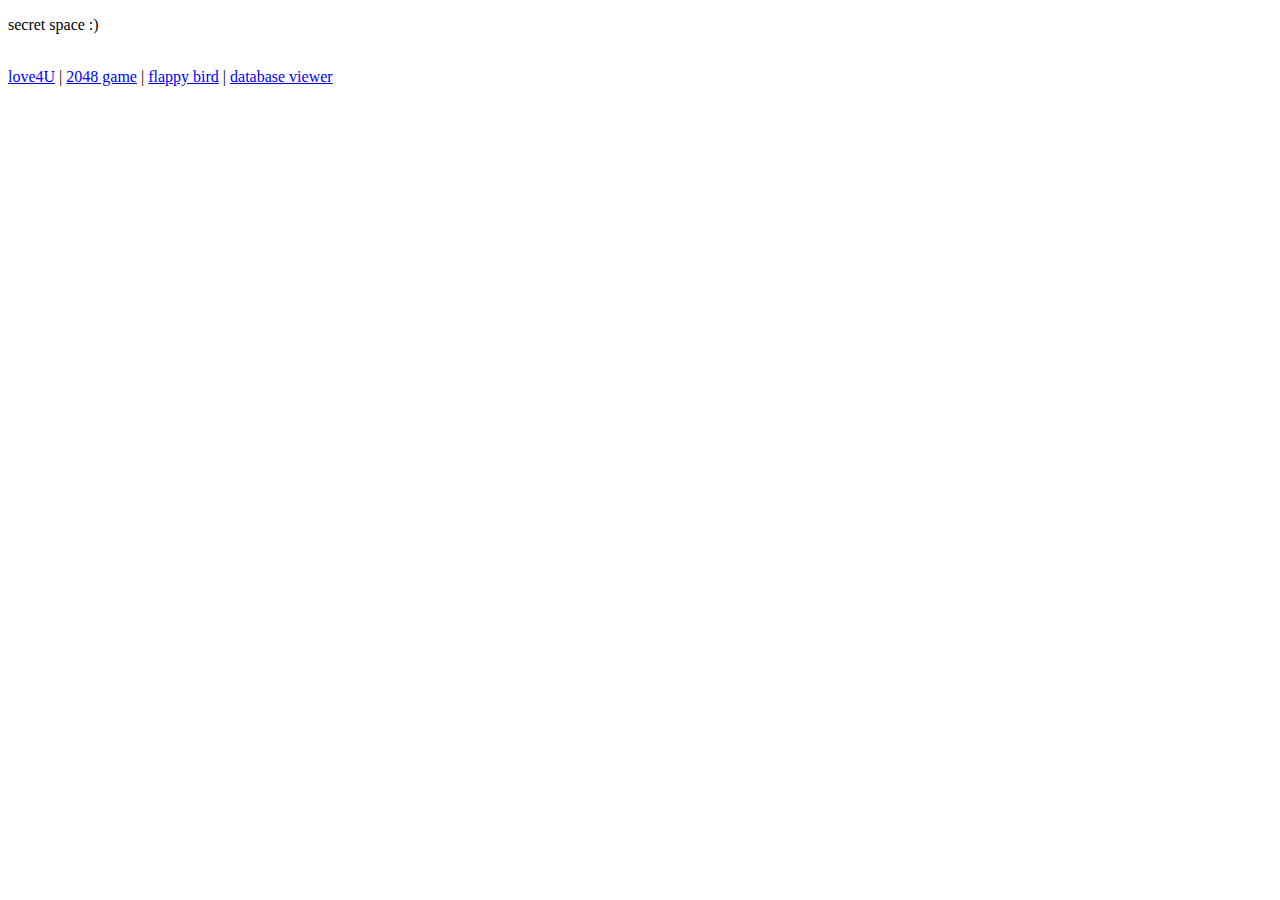
<file: index.html>
<!DOCTYPE html>
<html>
	<head>
		<meta charset="utf-8" />
		<meta name="viewport" content="width=device-width, initial-scale=1">
		<title>Eddie's apps</title>
	</head>
	<body>
		<p>secret space :)</p><br/>
		<a href="love4U/">love4U</a> | <a href="2048/">2048 game</a>
		 | <a href="FlappyBird/">flappy bird</a> | <a href="DBViewer/">database viewer</a>
	</body>
</html>
</file>
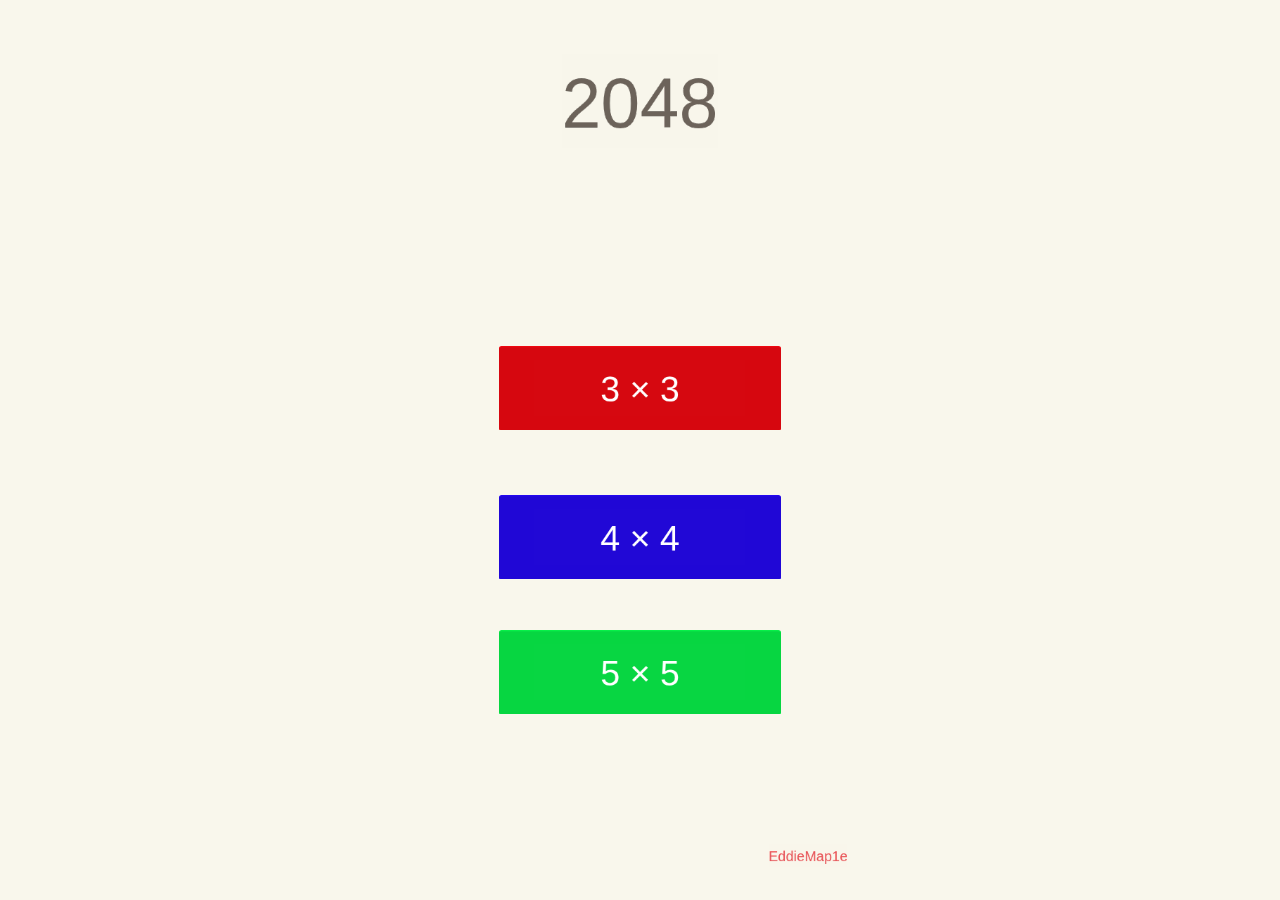
<file: 2048/index.html>
<!DOCTYPE html>
<html>
<head>
  <meta charset="utf-8">

  <title>2048</title>

  <!--http://www.html5rocks.com/en/mobile/mobifying/-->
  <meta name="viewport"
        content="width=device-width,user-scalable=no,initial-scale=1, minimum-scale=1,maximum-scale=1"/>

  <!--https://developer.apple.com/library/safari/documentation/AppleApplications/Reference/SafariHTMLRef/Articles/MetaTags.html-->
  <meta name="apple-mobile-web-app-capable" content="yes">
  <meta name="apple-mobile-web-app-status-bar-style" content="black-translucent">
  <meta name="format-detection" content="telephone=no">

  <!-- force webkit on 360 -->
  <meta name="renderer" content="webkit"/>
  <meta name="force-rendering" content="webkit"/>
  <!-- force edge on IE -->
  <meta http-equiv="X-UA-Compatible" content="IE=edge,chrome=1"/>
  <meta name="msapplication-tap-highlight" content="no">

  <!-- force full screen on some browser -->
  <meta name="full-screen" content="yes"/>
  <meta name="x5-fullscreen" content="true"/>
  <meta name="360-fullscreen" content="true"/>
  
  <!-- force screen orientation on some browser -->
  <meta name="screen-orientation" content=""/>
  <meta name="x5-orientation" content="">

  <!--fix fireball/issues/3568 -->
  <!--<meta name="browsermode" content="application">-->
  <meta name="x5-page-mode" content="app">

  <!--<link rel="apple-touch-icon" href=".png" />-->
  <!--<link rel="apple-touch-icon-precomposed" href=".png" />-->

  <link rel="stylesheet" type="text/css" href="style-mobile.css"/>
  <link rel="icon" href="favicon.ico"/>
</head>
<body>
  <canvas id="GameCanvas" oncontextmenu="event.preventDefault()" tabindex="0"></canvas>
  <div id="splash">
    <div class="progress-bar stripes">
      <span style="width: 0%"></span>
    </div>
  </div>

<script src="src/settings.js" charset="utf-8"></script>

<script src="main.js" charset="utf-8"></script>

<script type="text/javascript">
(function () {
    // open web debugger console
    if (typeof VConsole !== 'undefined') {
        window.vConsole = new VConsole();
    }

    var debug = window._CCSettings.debug;
    var splash = document.getElementById('splash');
    splash.style.display = 'block';

    function loadScript (moduleName, cb) {
      function scriptLoaded () {
          document.body.removeChild(domScript);
          domScript.removeEventListener('load', scriptLoaded, false);
          cb && cb();
      };
      var domScript = document.createElement('script');
      domScript.async = true;
      domScript.src = moduleName;
      domScript.addEventListener('load', scriptLoaded, false);
      document.body.appendChild(domScript);
    }

    loadScript(debug ? 'cocos2d-js.js' : 'cocos2d-js-min.js', function () {
      if (CC_PHYSICS_BUILTIN || CC_PHYSICS_CANNON) {
        loadScript(debug ? 'physics.js' : 'physics-min.js', window.boot);
      }
      else {
        window.boot();
      }
    });
})();
</script>
</body>
</html>
</file>
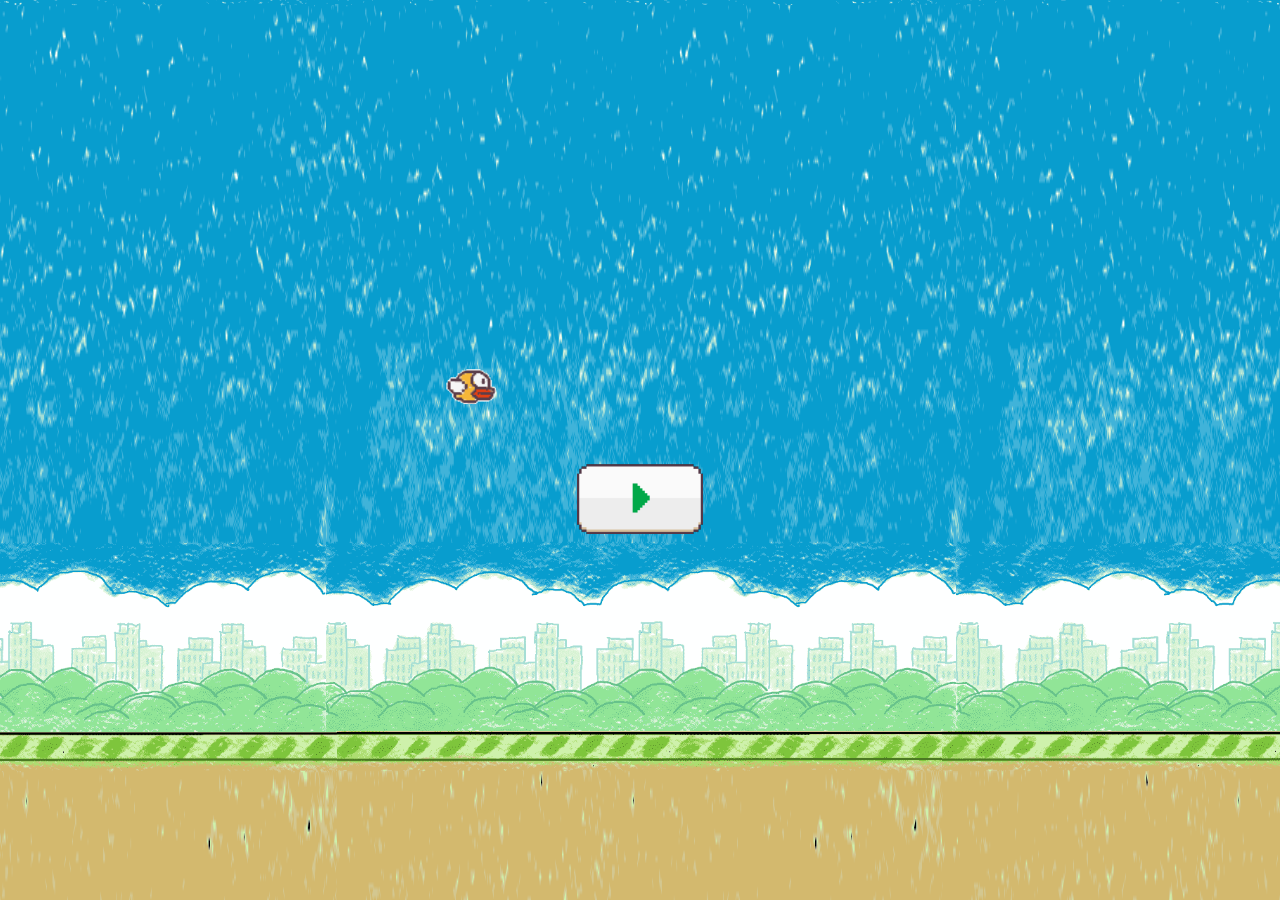
<file: FlappyBird/index.html>
<!DOCTYPE html>
<html>
<head>
  <meta charset="utf-8">

  <title>FlappyBird</title>

  <!--http://www.html5rocks.com/en/mobile/mobifying/-->
  <meta name="viewport"
        content="width=device-width,user-scalable=no,initial-scale=1, minimum-scale=1,maximum-scale=1"/>

  <!--https://developer.apple.com/library/safari/documentation/AppleApplications/Reference/SafariHTMLRef/Articles/MetaTags.html-->
  <meta name="apple-mobile-web-app-capable" content="yes">
  <meta name="apple-mobile-web-app-status-bar-style" content="black-translucent">
  <meta name="format-detection" content="telephone=no">

  <!-- force webkit on 360 -->
  <meta name="renderer" content="webkit"/>
  <meta name="force-rendering" content="webkit"/>
  <!-- force edge on IE -->
  <meta http-equiv="X-UA-Compatible" content="IE=edge,chrome=1"/>
  <meta name="msapplication-tap-highlight" content="no">

  <!-- force full screen on some browser -->
  <meta name="full-screen" content="yes"/>
  <meta name="x5-fullscreen" content="true"/>
  <meta name="360-fullscreen" content="true"/>
  
  <!-- force screen orientation on some browser -->
  <meta name="screen-orientation" content=""/>
  <meta name="x5-orientation" content="">

  <!--fix fireball/issues/3568 -->
  <!--<meta name="browsermode" content="application">-->
  <meta name="x5-page-mode" content="app">

  <!--<link rel="apple-touch-icon" href=".png" />-->
  <!--<link rel="apple-touch-icon-precomposed" href=".png" />-->

  <link rel="stylesheet" type="text/css" href="style-mobile.css"/>
  <link rel="icon" href="favicon.ico"/>
</head>
<body>
  <canvas id="GameCanvas" oncontextmenu="event.preventDefault()" tabindex="0"></canvas>
  <div id="splash">
    <div class="progress-bar stripes">
      <span style="width: 0%"></span>
    </div>
  </div>

<script src="src/settings.js" charset="utf-8"></script>

<script src="main.js" charset="utf-8"></script>

<script type="text/javascript">
(function () {
    // open web debugger console
    if (typeof VConsole !== 'undefined') {
        window.vConsole = new VConsole();
    }

    var debug = window._CCSettings.debug;
    var splash = document.getElementById('splash');
    splash.style.display = 'block';

    function loadScript (moduleName, cb) {
      function scriptLoaded () {
          document.body.removeChild(domScript);
          domScript.removeEventListener('load', scriptLoaded, false);
          cb && cb();
      };
      var domScript = document.createElement('script');
      domScript.async = true;
      domScript.src = moduleName;
      domScript.addEventListener('load', scriptLoaded, false);
      document.body.appendChild(domScript);
    }

    loadScript(debug ? 'cocos2d-js.js' : 'cocos2d-js-min.js', function () {
      if (CC_PHYSICS_BUILTIN || CC_PHYSICS_CANNON) {
        loadScript(debug ? 'physics.js' : 'physics-min.js', window.boot);
      }
      else {
        window.boot();
      }
    });
})();
</script>
</body>
</html>
</file>
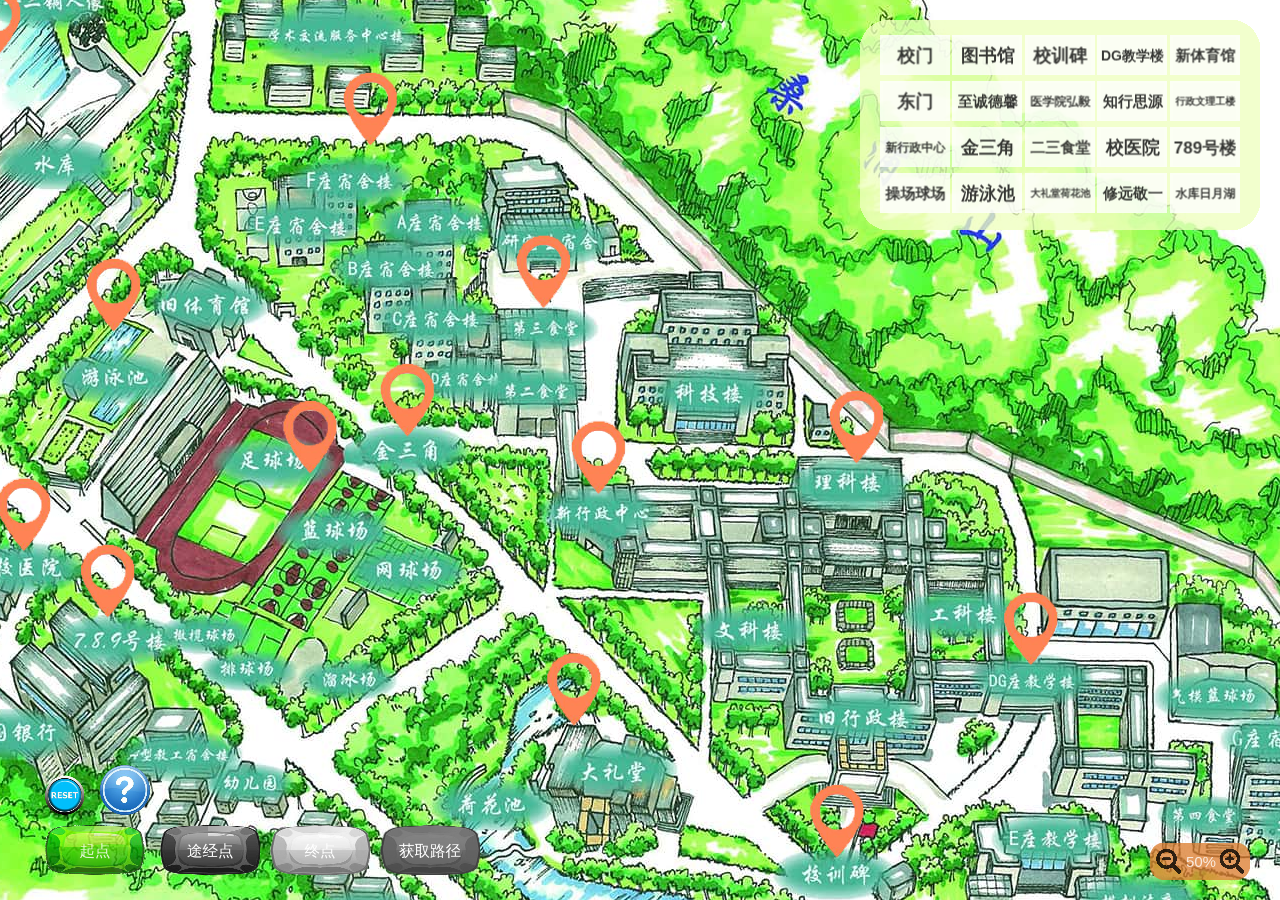
<file: STUPath/index.html>
<!DOCTYPE html>
<html>
<head>
  <meta charset="utf-8">

  <title>STUpath</title>

  <!--http://www.html5rocks.com/en/mobile/mobifying/-->
  <meta name="viewport"
        content="width=device-width,user-scalable=no,initial-scale=1, minimum-scale=1,maximum-scale=1"/>

  <!--https://developer.apple.com/library/safari/documentation/AppleApplications/Reference/SafariHTMLRef/Articles/MetaTags.html-->
  <meta name="apple-mobile-web-app-capable" content="yes">
  <meta name="apple-mobile-web-app-status-bar-style" content="black-translucent">
  <meta name="format-detection" content="telephone=no">

  <!-- force webkit on 360 -->
  <meta name="renderer" content="webkit"/>
  <meta name="force-rendering" content="webkit"/>
  <!-- force edge on IE -->
  <meta http-equiv="X-UA-Compatible" content="IE=edge,chrome=1"/>
  <meta name="msapplication-tap-highlight" content="no">

  <!-- force full screen on some browser -->
  <meta name="full-screen" content="yes"/>
  <meta name="x5-fullscreen" content="true"/>
  <meta name="360-fullscreen" content="true"/>
  
  <!-- force screen orientation on some browser -->
  <meta name="screen-orientation" content=""/>
  <meta name="x5-orientation" content="">

  <!--fix fireball/issues/3568 -->
  <!--<meta name="browsermode" content="application">-->
  <meta name="x5-page-mode" content="app">

  <!--<link rel="apple-touch-icon" href=".png" />-->
  <!--<link rel="apple-touch-icon-precomposed" href=".png" />-->

  <link rel="stylesheet" type="text/css" href="style-mobile.css"/>
  <link rel="icon" href="favicon.ico"/>
</head>
<body>
  <canvas id="GameCanvas" oncontextmenu="event.preventDefault()" tabindex="0"></canvas>
  <div id="splash">
    <div class="progress-bar stripes">
      <span style="width: 0%"></span>
    </div>
  </div>

<script src="src/settings.js" charset="utf-8"></script>

<script src="main.js" charset="utf-8"></script>

<script type="text/javascript">
(function () {
    // open web debugger console
    if (typeof VConsole !== 'undefined') {
        window.vConsole = new VConsole();
    }

    var debug = window._CCSettings.debug;
    var splash = document.getElementById('splash');
    splash.style.display = 'block';

    function loadScript (moduleName, cb) {
      function scriptLoaded () {
          document.body.removeChild(domScript);
          domScript.removeEventListener('load', scriptLoaded, false);
          cb && cb();
      };
      var domScript = document.createElement('script');
      domScript.async = true;
      domScript.src = moduleName;
      domScript.addEventListener('load', scriptLoaded, false);
      document.body.appendChild(domScript);
    }

    loadScript(debug ? 'cocos2d-js.js' : 'cocos2d-js-min.js', function () {
      if (CC_PHYSICS_BUILTIN || CC_PHYSICS_CANNON) {
        loadScript(debug ? 'physics.js' : 'physics-min.js', window.boot);
      }
      else {
        window.boot();
      }
    });
})();
</script>
</body>
</html>
</file>
<file: 2048/style-mobile.css>
html {
  -ms-touch-action: none;
}

body, canvas, div {
  display: block;
  outline: none;
  -webkit-tap-highlight-color: rgba(0, 0, 0, 0);

  user-select: none;
  -moz-user-select: none;
  -webkit-user-select: none;
  -ms-user-select: none;
  -khtml-user-select: none;
  -webkit-tap-highlight-color: rgba(0, 0, 0, 0);
}

/* Remove spin of input type number */
input::-webkit-outer-spin-button,
input::-webkit-inner-spin-button {
  /* display: none; <- Crashes Chrome on hover */
  -webkit-appearance: none;
  margin: 0; /* <-- Apparently some margin are still there even though it's hidden */
}

body {
  position: absolute;
  top: 0;
  left: 0;
  width: 100%;
  height: 100%;
  padding: 0;
  border: 0;
  margin: 0;

  cursor: default;
  color: #888;
  background-color: #333;

  text-align: center;
  font-family: Helvetica, Verdana, Arial, sans-serif;

  display: flex;
  flex-direction: column;
  
  /* fix bug: https://github.com/cocos-creator/2d-tasks/issues/791 */
  /* overflow cannot be applied in Cocos2dGameContainer, 
  otherwise child elements will be hidden when Cocos2dGameContainer rotated 90 deg */
  overflow: hidden;
}

#Cocos2dGameContainer {
  position: absolute;
  margin: 0;
  left: 0px;
  top: 0px;

  display: -webkit-box;
  -webkit-box-orient: horizontal;
  -webkit-box-align: center;
  -webkit-box-pack: center;
}

canvas {
  background-color: rgba(0, 0, 0, 0);
}

a:link, a:visited {
  color: #666;
}

a:active, a:hover {
  color: #666;
}

p.header {
  font-size: small;
}

p.footer {
  font-size: x-small;
}

#splash {
  position: absolute;
  top: 0;
  left: 0;
  width: 100%;
  height: 100%;
  background: #171717 url(./splash.png) no-repeat center;
  background-size: 45%;
}

.progress-bar {
    position: absolute;
    left: 27.5%;
    top: 80%;
    height: 3px;
    padding: 2px;
    width: 45%;
    border-radius: 7px;
    box-shadow: 0 1px 5px #000 inset, 0 1px 0 #444;           
}

.progress-bar span {
    display: block;
    height: 100%;
    border-radius: 3px;
    transition: width .4s ease-in-out;
    background-color: #3dc5de;
}

.stripes span {
    background-size: 30px 30px;
    background-image: linear-gradient(135deg, rgba(255, 255, 255, .15) 25%, transparent 25%,
                        transparent 50%, rgba(255, 255, 255, .15) 50%, rgba(255, 255, 255, .15) 75%,
                        transparent 75%, transparent);            
    
    animation: animate-stripes 1s linear infinite;             
}

@keyframes animate-stripes {
    0% {background-position: 0 0;} 100% {background-position: 60px 0;}
}
</file>
<file: FlappyBird/style-mobile.css>
html {
  -ms-touch-action: none;
}

body, canvas, div {
  display: block;
  outline: none;
  -webkit-tap-highlight-color: rgba(0, 0, 0, 0);

  user-select: none;
  -moz-user-select: none;
  -webkit-user-select: none;
  -ms-user-select: none;
  -khtml-user-select: none;
  -webkit-tap-highlight-color: rgba(0, 0, 0, 0);
}

/* Remove spin of input type number */
input::-webkit-outer-spin-button,
input::-webkit-inner-spin-button {
  /* display: none; <- Crashes Chrome on hover */
  -webkit-appearance: none;
  margin: 0; /* <-- Apparently some margin are still there even though it's hidden */
}

body {
  position: absolute;
  top: 0;
  left: 0;
  width: 100%;
  height: 100%;
  padding: 0;
  border: 0;
  margin: 0;

  cursor: default;
  color: #888;
  background-color: #333;

  text-align: center;
  font-family: Helvetica, Verdana, Arial, sans-serif;

  display: flex;
  flex-direction: column;
  
  /* fix bug: https://github.com/cocos-creator/2d-tasks/issues/791 */
  /* overflow cannot be applied in Cocos2dGameContainer, 
  otherwise child elements will be hidden when Cocos2dGameContainer rotated 90 deg */
  overflow: hidden;
}

#Cocos2dGameContainer {
  position: absolute;
  margin: 0;
  left: 0px;
  top: 0px;

  display: -webkit-box;
  -webkit-box-orient: horizontal;
  -webkit-box-align: center;
  -webkit-box-pack: center;
}

canvas {
  background-color: rgba(0, 0, 0, 0);
}

a:link, a:visited {
  color: #666;
}

a:active, a:hover {
  color: #666;
}

p.header {
  font-size: small;
}

p.footer {
  font-size: x-small;
}

#splash {
  position: absolute;
  top: 0;
  left: 0;
  width: 100%;
  height: 100%;
  background: #171717 url(./splash.png) no-repeat center;
  background-size: 45%;
}

.progress-bar {
    position: absolute;
    left: 27.5%;
    top: 80%;
    height: 3px;
    padding: 2px;
    width: 45%;
    border-radius: 7px;
    box-shadow: 0 1px 5px #000 inset, 0 1px 0 #444;           
}

.progress-bar span {
    display: block;
    height: 100%;
    border-radius: 3px;
    transition: width .4s ease-in-out;
    background-color: #3dc5de;
}

.stripes span {
    background-size: 30px 30px;
    background-image: linear-gradient(135deg, rgba(255, 255, 255, .15) 25%, transparent 25%,
                        transparent 50%, rgba(255, 255, 255, .15) 50%, rgba(255, 255, 255, .15) 75%,
                        transparent 75%, transparent);            
    
    animation: animate-stripes 1s linear infinite;             
}

@keyframes animate-stripes {
    0% {background-position: 0 0;} 100% {background-position: 60px 0;}
}
</file>
<file: STUPath/style-mobile.css>
html {
  -ms-touch-action: none;
}

body, canvas, div {
  display: block;
  outline: none;
  -webkit-tap-highlight-color: rgba(0, 0, 0, 0);

  user-select: none;
  -moz-user-select: none;
  -webkit-user-select: none;
  -ms-user-select: none;
  -khtml-user-select: none;
  -webkit-tap-highlight-color: rgba(0, 0, 0, 0);
}

/* Remove spin of input type number */
input::-webkit-outer-spin-button,
input::-webkit-inner-spin-button {
  /* display: none; <- Crashes Chrome on hover */
  -webkit-appearance: none;
  margin: 0; /* <-- Apparently some margin are still there even though it's hidden */
}

body {
  position: absolute;
  top: 0;
  left: 0;
  width: 100%;
  height: 100%;
  padding: 0;
  border: 0;
  margin: 0;

  cursor: default;
  color: #888;
  background-color: #333;

  text-align: center;
  font-family: Helvetica, Verdana, Arial, sans-serif;

  display: flex;
  flex-direction: column;
  
  /* fix bug: https://github.com/cocos-creator/2d-tasks/issues/791 */
  /* overflow cannot be applied in Cocos2dGameContainer, 
  otherwise child elements will be hidden when Cocos2dGameContainer rotated 90 deg */
  overflow: hidden;
}

#Cocos2dGameContainer {
  position: absolute;
  margin: 0;
  left: 0px;
  top: 0px;

  display: -webkit-box;
  -webkit-box-orient: horizontal;
  -webkit-box-align: center;
  -webkit-box-pack: center;
}

canvas {
  background-color: rgba(0, 0, 0, 0);
}

a:link, a:visited {
  color: #666;
}

a:active, a:hover {
  color: #666;
}

p.header {
  font-size: small;
}

p.footer {
  font-size: x-small;
}

#splash {
  position: absolute;
  top: 0;
  left: 0;
  width: 100%;
  height: 100%;
  background: #171717 url(./splash.png) no-repeat center;
  background-size: 45%;
}

.progress-bar {
    position: absolute;
    left: 27.5%;
    top: 80%;
    height: 3px;
    padding: 2px;
    width: 45%;
    border-radius: 7px;
    box-shadow: 0 1px 5px #000 inset, 0 1px 0 #444;           
}

.progress-bar span {
    display: block;
    height: 100%;
    border-radius: 3px;
    transition: width .4s ease-in-out;
    background-color: #3dc5de;
}

.stripes span {
    background-size: 30px 30px;
    background-image: linear-gradient(135deg, rgba(255, 255, 255, .15) 25%, transparent 25%,
                        transparent 50%, rgba(255, 255, 255, .15) 50%, rgba(255, 255, 255, .15) 75%,
                        transparent 75%, transparent);            
    
    animation: animate-stripes 1s linear infinite;             
}

@keyframes animate-stripes {
    0% {background-position: 0 0;} 100% {background-position: 60px 0;}
}
</file>
